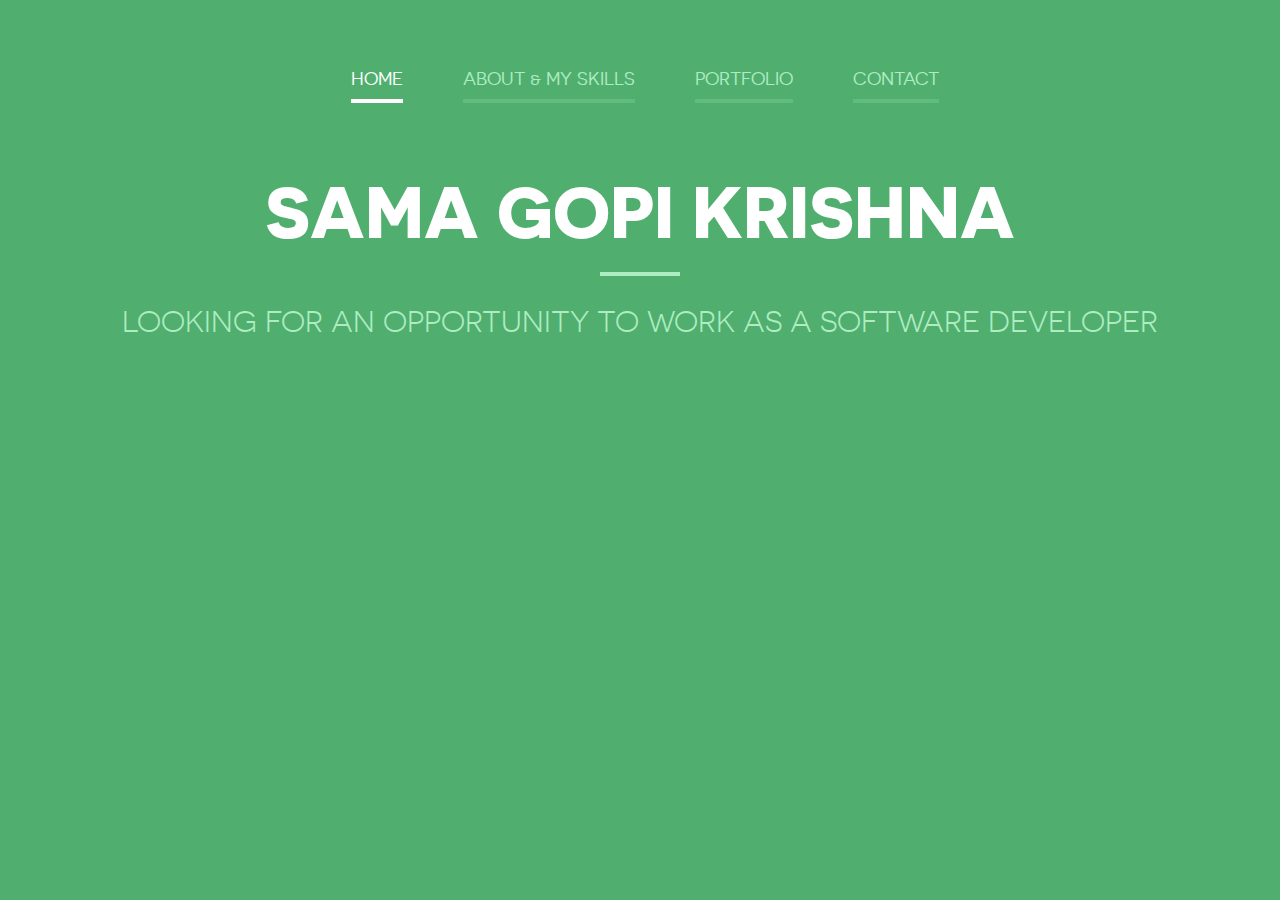
<file: index.html>
<!DOCTYPE html>
<!--[if lte IE 8]> <html class="oldie" lang="en"> <![endif]-->
<!--[if IE 9]> <html class="ie9" lang="en"> <![endif]-->
<!--[if gt IE 9]><!--> <html lang="en"> <!--<![endif]-->
<head>
	<meta charset="utf-8">
	<meta name="viewport" content="width=device-width, initial-scale=1, maximum-scale=1, minimum-scale=1, user-scalable=no">
	<meta http-equiv="X-UA-Compatible" content="IE=edge,chrome=1">
	<meta name="format-detection" content="telephone=no">
	<title>Sama Gopi Krishna</title>
	<link rel="stylesheet" href="js/fancybox/jquery.fancybox.css" type="text/css" media="screen" />
	<link rel="stylesheet" href="css/all.css" />
	<link rel="stylesheet" href="css/screen.css" />
	<!--[if lt IE 9]>
		<script src="http://html5shiv.googlecode.com/svn/trunk/html5.js"></script>
	<![endif]-->
</head>
<body>
	<div id="wrapper">
		<div class="wrapper-holder">
			<header id="header">
				<a class="menu_trigger" href="#">menu</a>
					<nav id="nav">
						<ul>
							<li><a class="active" href="index.html">Home</a></li>
							<li><a href="about&myskills.html">About & My skills</a></li>
							<li><a href="portfolio.html">Portfolio</a></li>
							<li><a href="contact.html">Contact</a></li>
						</ul>
					</nav>
				<h1 class="logo">SAMA GOPI KRISHNA</h1>
				<h2 class="slogan">Looking for an opportunity to work as a software developer</h2>
			</header>
		</div>
		<!-- <h1>About</h1>
		<P>I have graduated from SATHYABAMA INSTITUTE OF SCIENCE AND TECHNOLOGY</P> -->
		<!-- <div class="wrapper-holder grey">
			<section id="main">
				<h2>Here are my biggest achievements</h2>
				<div class="box_timeline_holder">
					<div class="box_timeline">
						<ul>
							<li>
								<div class="date">
									<span>12/09</span>
								</div>
								<h3>tempora incidunt</h3>
								<p>Dolor sit consectetur adipisicing elit, sed do eiusmod tempor</p>
							</li>
							<li>
								<div class="date">
									<span>02/10</span>
								</div>
								<h3>nemo enim ipsam</h3>
								<p>Laudantium totam rem aperiam eaque ipsa quae</p>
							</li>
							<li>
								<div class="date">
									<span>09/11</span>
								</div>
								<h3>unde omnis iste</h3>
								<p>Eaque ipsa quae illo inventore veritatis et quasi architecto </p>
							</li>
							<li>
								<div class="date">
									<span>06/12</span>
								</div>
								<h3>porro quisquam</h3>
								<p>Dolorem ipsum quia consectetur adipisci velit sed quia non</p>
							</li>
							<li>
								<div class="date">
									<span>11/13</span>
								</div>
								<h3>dolorem eum</h3>
								<p>Nodi tempora incidunt ut labore dolore magnam</p>
							</li>
						</ul>
					</div>
				</div>
			</section>
		</div> -->
		<!-- <footer id="footer">
			<div class="footer-content">
				<ul class="social">
					<li class="email"><a href="#">Email</a></li>
					<li class="facebook"><a href="#">Facebook</a></li>
					<li class="google"><a href="#">Google+</a></li>
					<li class="twitter"><a href="#">Twitter</a></li>
					<li class="git"><a href="#">Github</a></li>
					<li class="whatsapp"><a href="#">Instagram</a></li>
					<li class="pinterest"><a href="#">Pinterest</a></li>
				</ul>
				<p class="copy">Copyright 2014 John Markowitz. All rights reserved.</p>
			</div>
		 </footer> -->
	</div>
	<script src="http://code.jquery.com/jquery-1.11.1.min.js"></script>
	<script src="js/isotope.pkgd.min.js"></script>
	<script src="js/cells-by-row.js"></script>
	<script type="text/javascript" src="js/fancybox/jquery.fancybox.pack.js"></script>
	<script type="text/javascript" src="js/main.js"></script>
</body>
</html>
</file>
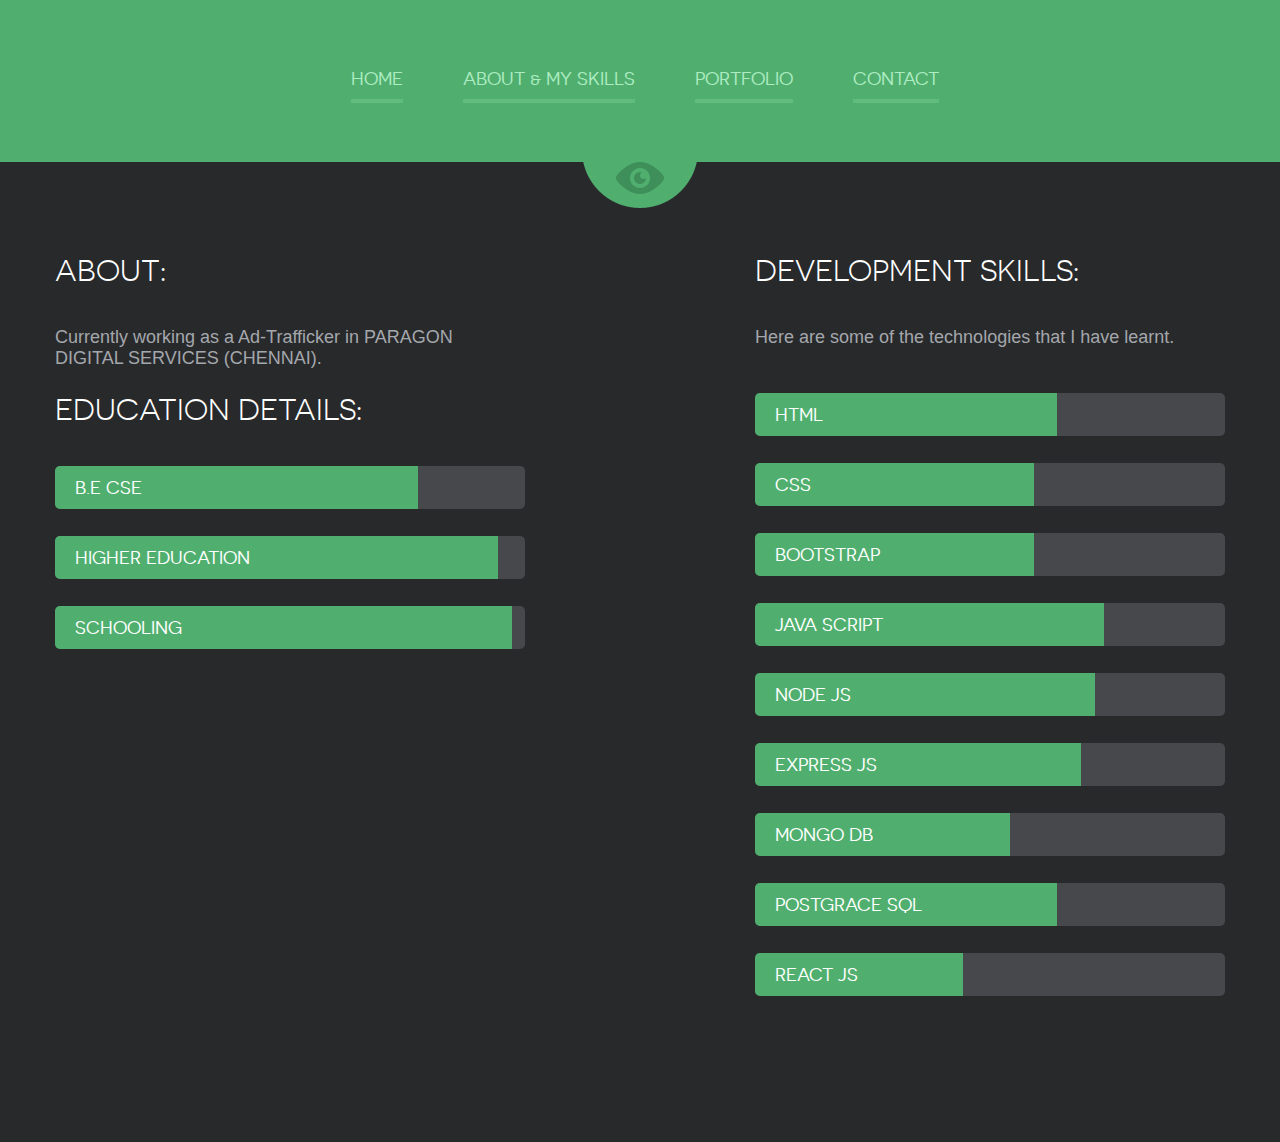
<file: about&myskills.html>
<!DOCTYPE html>
<!--[if lte IE 8]> <html class="oldie" lang="en"> <![endif]-->
<!--[if IE 9]> <html class="ie9" lang="en"> <![endif]-->
<!--[if gt IE 9]><!--> <html lang="en"> <!--<![endif]-->
<head>
	<meta charset="utf-8">
	<meta name="viewport" content="width=device-width, initial-scale=1, maximum-scale=1, minimum-scale=1, user-scalable=no">
	<meta http-equiv="X-UA-Compatible" content="IE=edge,chrome=1">
	<meta name="format-detection" content="telephone=no">
	<title>Sama Gopi Krishna</title>
	<link rel="stylesheet" href="js/fancybox/jquery.fancybox.css" type="text/css" media="screen" />
	<link rel="stylesheet" href="css/all.css" />
	<link rel="stylesheet" href="css/screen.css" />
	<!--[if lt IE 9]>
		<script src="http://html5shiv.googlecode.com/svn/trunk/html5.js"></script>
	<![endif]-->
</head>
<body>
	<div id="wrapper" class="inner">
		<div class="wrapper-holder">
			<header id="header">
				<a class="menu_trigger" href="#">menu</a>
					<nav id="nav">
						<ul>
							<li><a href="index.html">Home</a></li>
							<li><a class="active" href="about&myskills.html">About & My skills</a></li>
							<li><a href="portfolio.html">Portfolio</a></li>
							<li><a href="contact.html">Contact</a></li>
						</ul>
					</nav>
			</header>
		</div>
		<div class="wrapper-holder grey">
			<section id="main">
				<div class="skills_holder">
					<div class="column">
						<h2>ABOUT:</h2>
						<p>Currently working as a Ad-Trafficker in PARAGON DIGITAL SERVICES (CHENNAI).</p>
						<h2>EDUCATION DETAILS:</h2>
						<ul class="progress">
							<li><span class="engineering">B.E CSE</span></li>
							<li><span class="intermediate">Higher Education</span></li>
							<li><span class="school">Schooling</span></li>
						</ul>
					</div>
					<div class="column column-add">
						<h2>Development  skills:</h2>
						<p>Here are some of the technologies that I have learnt.</p>
						<ul class="progress">
							<li><span class="html">HTML</span></li>
							<li><span class="css">CSS</span></li>
							<li><span class="bootstrap">Bootstrap</span></li>
							<li><span class="javascript">Java Script</span></li>
							<li><span class="nodejs">NODE js</span></li>
							<li><span class="expressjs">Express js</span></li>
							<li><span class="mongodb">Mongo DB</span></li>
							<li><span class="postgracesql">Postgrace SQL</span></li>
							<li><span class="reactjs">React js</span></li>
						</ul>
					</div>
				</div>
				<!-- <ul class="plagin_list">
					<li class="li_1"><a href="#">ps</a></li>
					<li class="li_2"><a href="#">ai</a></li>
					<li class="li_3"><a href="#">ld</a></li>
					<li class="li_4"><a href="#">fl</a></li>
					<li class="li_5"><a href="#">html</a></li>
					<li class="li_6"><a href="#">wp</a></li>
					<li class="li_7"><a href="#">jq</a></li>
					<li class="li_8"><a href="#">seo</a></li>
				</ul>
				<ul class="plagin_list none">
					<li class="li_1"><a href="#">ps</a></li>
					<li class="li_2"><a href="#">ai</a></li>
					<li class="li_3"><a href="#">ld</a></li>
					<li class="li_4"><a href="#">fl</a></li>
				</ul>
				<ul class="plagin_list none">
					<li class="li_5"><a href="#">html</a></li>
					<li class="li_6"><a href="#">wp</a></li>
					<li class="li_7"><a href="#">jq</a></li>
					<li class="li_8"><a href="#">seo</a></li>
				</ul> -->
				<!-- <p>At vero eos et accusamus et iusto odio dignissimos ducimus qui blanditiis praesentium voluptatum deleniti atque corrupti quos dolores et quas molestias excepturi sint occaecati cupiditate non provident, similique sunt in culpa.</p>
				<p>Qui officia deserunt mollitia animi, id est laborum et dolorum fuga. <span>Et harum quidem rerum facilis est et expedita distinctio</span> . Nam libero tempore, cum soluta nobis est eligendi optio cumque nihil impedit quo minus id quod maxime placeat facere possimus, omnis voluptas assumenda est, omnis dolor repellendus.</p> -->
			</section>
		</div>
		<!-- <footer id="footer">
			<div class="footer-content">
				<ul class="social">
				 <li class="email"><a href="#">Email</a></li> -->
					<!-- <li class="facebook"><a href="#">Facebook</a></li> -->
					<!-- <li class="google"><a href="#">Google+</a></li> -->
					<!-- <li class="twitter"><a href="#">Twitter</a></li> -->
					<!-- <li class="pinterest"><a href="#">Pinterest</a></li> -->
				<!-- </ul> -->
				<!-- <p class="copy">Copyright 2014 John Markowitz. All rights reserved.</p> -->
			<!-- </div> -->
		<!-- </footer>	 --> 
	</div>
	<script src="http://code.jquery.com/jquery-1.11.1.min.js"></script>
	<script src="js/isotope.pkgd.min.js"></script>
	<script src="js/cells-by-row.js"></script>
	<script type="text/javascript" src="js/fancybox/jquery.fancybox.pack.js"></script>
	<script type="text/javascript" src="js/main.js"></script>
</body>
</html>
</file>
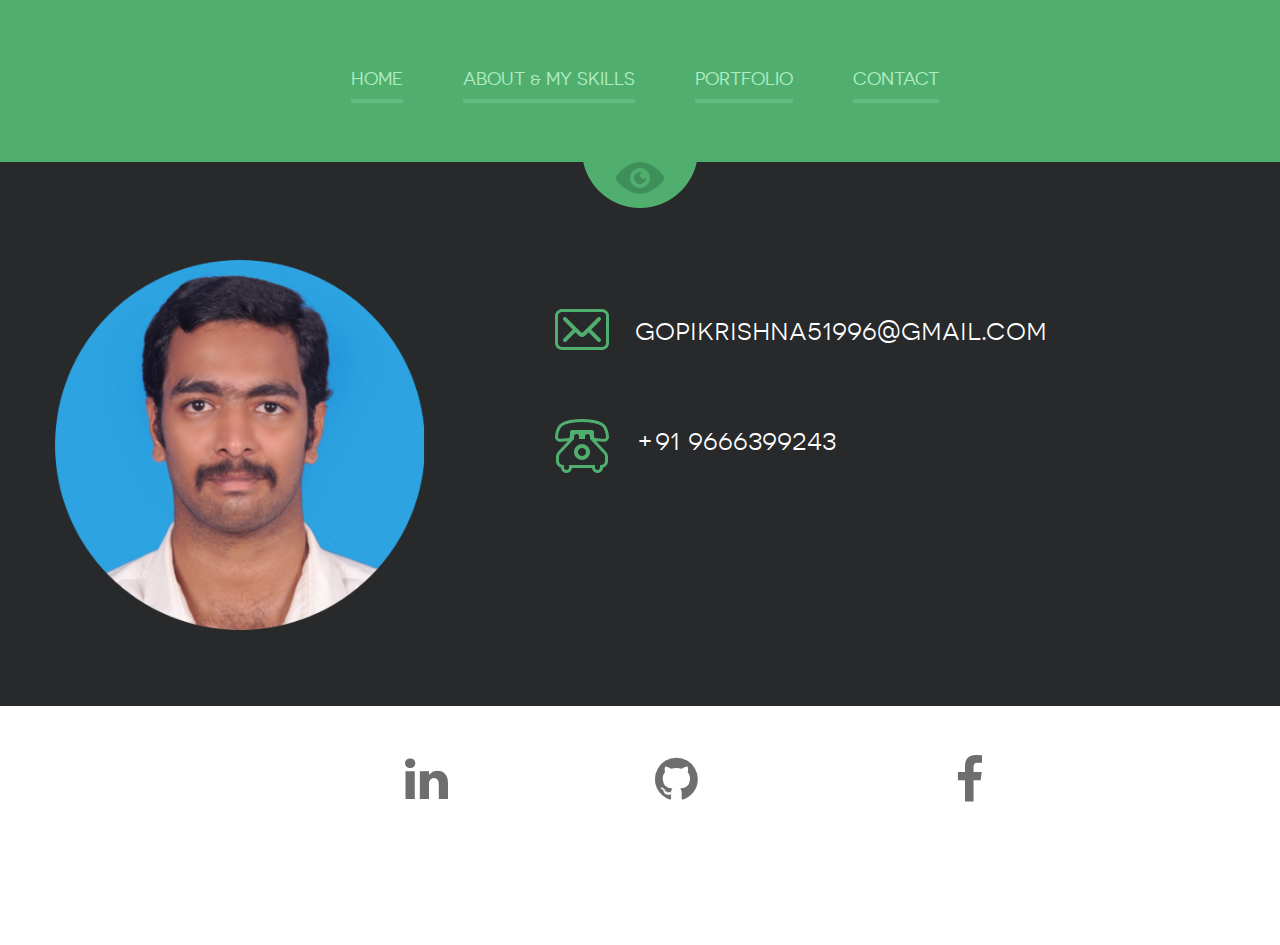
<file: contact.html>
<!DOCTYPE html>
<!--[if lte IE 8]> <html class="oldie" lang="en"> <![endif]-->
<!--[if IE 9]> <html class="ie9" lang="en"> <![endif]-->
<!--[if gt IE 9]><!--> <html lang="en"> <!--<![endif]-->
<!-- <link rel="stylesheet" href="https://maxcdn.bootstrapcdn.com/bootstrap/3.3.7/css/bootstrap.min.css" integrity="sha384-BVYiiSIFeK1dGmJRAkycuHAHRg32OmUcww7on3RYdg4Va+PmSTsz/K68vbdEjh4u" crossorigin="anonymous">

<script src="https://maxcdn.bootstrapcdn.com/bootstrap/3.3.7/js/bootstrap.min.js" integrity="sha384-Tc5IQib027qvyjSMfHjOMaLkfuWVxZxUPnCJA7l2mCWNIpG9mGCD8wGNIcPD7Txa" crossorigin="anonymous"></script> -->

<!-- <link rel="stylesheet" href="https://maxcdn.bootstrapcdn.com/bootstrap/3.4.1/css/bootstrap.min.css"> -->

<!-- jQuery library -->
<!-- <script src="https://ajax.googleapis.com/ajax/libs/jquery/3.5.1/jquery.min.js"></script> -->

<!-- Latest compiled JavaScript -->
<!-- <script src="https://maxcdn.bootstrapcdn.com/bootstrap/3.4.1/js/bootstrap.min.js"></script> -->

<!-- <script src="https://maxcdn.bootstrapcdn.com/bootstrap/3.3.7/js/bootstrap.min.js" integrity="sha384-Tc5IQib027qvyjSMfHjOMaLkfuWVxZxUPnCJA7l2mCWNIpG9mGCD8wGNIcPD7Txa" crossorigin="anonymous"></script> -->

<head>
	<meta charset="utf-8">
	<meta name="viewport" content="width=device-width, initial-scale=1, maximum-scale=1, minimum-scale=1, user-scalable=no">
	<meta http-equiv="X-UA-Compatible" content="IE=edge,chrome=1">
	<meta name="format-detection" content="telephone=no">
	<title>Sama Gopi Krishna</title>

	<link rel="stylesheet" href="https://stackpath.bootstrapcdn.com/font-awesome/4.7.0/css/font-awesome.min.css" integrity="sha384-wvfXpqpZZVQGK6TAh5PVlGOfQNHSoD2xbE+QkPxCAFlNEevoEH3Sl0sibVcOQVnN" crossorigin="anonymous">
  
	<link rel="stylesheet" href="js/fancybox/jquery.fancybox.css" type="text/css" media="screen" />
	<link rel="stylesheet" href="css/all.css" />
	<link rel="stylesheet" href="css/screen.css" />
	<!--[if lt IE 9]>
		<script src="http://html5shiv.googlecode.com/svn/trunk/html5.js"></script>
	<![endif]-->
</head>
<body>

  <script src="https://code.jquery.com/jquery-3.5.1.slim.min.js" integrity="sha384-DfXdz2htPH0lsSSs5nCTpuj/zy4C+OGpamoFVy38MVBnE+IbbVYUew+OrCXaRkfj" crossorigin="anonymous"></script>
    <script src="https://cdn.jsdelivr.net/npm/bootstrap@4.5.3/dist/js/bootstrap.bundle.min.js" integrity="sha384-ho+j7jyWK8fNQe+A12Hb8AhRq26LrZ/JpcUGGOn+Y7RsweNrtN/tE3MoK7ZeZDyx" crossorigin="anonymous"></script>
	<div id="wrapper" class="portfolio">
		<div class="wrapper-holder">
			<header id="header">
				<a class="menu_trigger" href="#">menu</a>
					<nav id="nav">
						<ul>
							<li><a href="index.html">Home</a></li>
							<li><a href="about&myskills.html">About & My skills</a></li>
							<li><a href="portfolio.html">Portfolio</a></li>
							<li><a class="active" href="contact.html">Contact</a></li>
						</ul>
					</nav>
			</header>
		</div>
		<div class="wrapper-holder grey">
			<section id="main">
				<div class="images_holder"><img src="images/pic_08.png" alt=""></div>
				<div class="box_contact">
					<span style="text-transform: lowercase;" class="email">gopikrishna51996@gmail.com</span>
					<span class="phone">+91 9666399243</span>
					<!-- <span class="skype">J_mwitz</span> -->
				</div>
				<div class="clear"></div>
			</section>
		</div>
		<footer id="footer">
			 <div class="footer-content">
				<div style="font-size: 50px;">
				<ul>
					<span style="position: relative;left:350px;"><li><a href="https://www.linkedin.com/in/gopi-krishna-sama-b84974145/"><i class="fa fa-linkedin"></i></a></li></span>
					<span style="position: relative;top:-58px;left:600px;"><li><a href="https://github.com/samagopikrishna?tab=repositories/"><i class="fa fa-github"></i></a></li></span>
					<span style="position: relative;top:-115px;left:900px;"><li><a href="https://www.facebook.com/profile.php?id=100004646319297/"><i class="fa fa-facebook"></i></a></li></span>
				</ul>
			   </div>
				<!-- <ul class="social"> -->
					 <!-- <li class="email"><a href="#">Email</a></li>
					<li class="facebook"><a href="https://www.facebook.com/profile.php?id=100004646319297">Facebook</a></li>
					<li class="google"><a href="#">Google+</a></li>
					<li class="twitter"><a href="#">Twitter</a></li>
					<li class="pinterest"><a href="#">Pinterest</a></li> --> 
				
				<!-- <p class="copy">Copyright 2014 John Markowitz. All rights reserved.</p> -->
			
				<!-- </ul> -->

			 </div> 
			
		</footer>	
		
	</div>
	<script src="http://code.jquery.com/jquery-1.11.1.min.js"></script>
	<script src="js/isotope.pkgd.min.js"></script>
	<script src="js/cells-by-row.js"></script>
	<script type="text/javascript" src="js/fancybox/jquery.fancybox.pack.js"></script>
	<script type="text/javascript" src="js/main.js"></script>
</body>
</html>
</file>
<file: css/all.css>
@font-face {
    font-family: 'novecentosanswide';
    src: url('../fonts/novecentosanswide-normal-webfont.eot');
    src: url('../fonts/novecentosanswide-normal-webfont.eot?#iefix') format('embedded-opentype'),
         url('../fonts/novecentosanswide-normal-webfont.woff') format('woff'),
         url('../fonts/novecentosanswide-normal-webfont.ttf') format('truetype'),
         url('../fonts/novecentosanswide-normal-webfont.svg#novecento_sans_widenormal') format('svg');
    font-weight: normal;
    font-style: normal;
}
@font-face {
    font-family: 'novecentosanswide';
    src: url('../fonts/novecentosanswide-bold-webfont.eot');
    src: url('../fonts/novecentosanswide-bold-webfont.eot?#iefix') format('embedded-opentype'),
         url('../fonts/novecentosanswide-bold-webfont.woff') format('woff'),
         url('../fonts/novecentosanswide-bold-webfont.ttf') format('truetype'),
         url('../fonts/novecentosanswide-bold-webfont.svg#novecentosanswidebold') format('svg');
    font-weight: bold;
    font-style: normal;
}
@font-face {
    font-family: 'novecento_sans_widebook';
    src: url('../fonts/novecentosanswide-book-webfont.eot');
    src: url('../fonts/novecentosanswide-book-webfont.eot?#iefix') format('embedded-opentype'),
         url('../fonts/novecentosanswide-book-webfont.woff') format('woff'),
         url('../fonts/novecentosanswide-book-webfont.ttf') format('truetype'),
         url('../fonts/novecentosanswide-book-webfont.svg#novecento_sans_widebook') format('svg');
    font-weight: normal;
    font-style: normal;
}
@font-face {
    font-family: 'novecento_sans_widemedium';
    src: url('../fonts/novecentosanswide-medium-webfont.eot');
    src: url('../fonts/novecentosanswide-medium-webfont.eot?#iefix') format('embedded-opentype'),
         url('../fonts/novecentosanswide-medium-webfont.woff') format('woff'),
         url('../fonts/novecentosanswide-medium-webfont.ttf') format('truetype'),
         url('../fonts/novecentosanswide-medium-webfont.svg#novecento_sans_widemedium') format('svg');
    font-weight: normal;
    font-style: normal;
}
html, body, div, span, applet, object, iframe,
h1, h2, h3, h4, h5, h6, p, blockquote, pre,
a, abbr, acronym, address, big, cite, code,
del, dfn, em, img, ins, kbd, q, s, samp,
small, strike, sub, sup, tt, var,
b, u, i, center,
dl, dt, dd, ol, ul, li,
fieldset, form, label, legend,
table, caption, tbody, tfoot, thead, tr, th, td,
article, aside, canvas, details, figcaption, figure, 
footer, header, hgroup, menu, nav, section, summary,
time, mark, audio, video {
	margin: 0;
	padding: 0;
	border: 0;
	font-size: 100%;
	font: inherit;
	vertical-align: baseline;
}

article, aside, details, figcaption, figure, 
footer, header, hgroup, menu, nav, section {
	display: block;
}

img {
	vertical-align: middle;
}

ol, ul {
	list-style: none;
}

blockquote, q {
	quotes: none;
}

blockquote:before, blockquote:after,
q:before, q:after {
	content: '';
	content: none;
}

table {
	border-collapse: collapse;
	border-spacing: 0;
}

a[href], label[for], select, 
input[type=checkbox], input[type=radio] {
	cursor: pointer;
}

button, input[type=button], input[type=image], 
input[type=reset], input[type=submit] {
	padding: 0;
	overflow: visible;
	cursor: pointer;
}
input[type=text], input[type=email], input[type=reset], input[type=button], input[type=submit], button{
	-webkit-appearance: none;
	-webkit-border-radius: 0;
}
input[type=url], input[type=password], input[type=text], input[type=email], input[type=reset], input[type=button], input[type=submit], button, textarea{
     -webkit-appearance: none;
     -webkit-border-radius: 0;
     box-sizing: border-box;-webkit-box-sizing: border-box; -moz-box-sizing: border-box;
}

button::-moz-focus-inner, 
input[type=button]::-moz-focus-inner, 
input[type=image]::-moz-focus-inner, 
input[type=reset]::-moz-focus-inner, 
input[type=submit]::-moz-focus-inner {
	border: 0;
}


body,
html {height: 100%;}
body{
	margin:0;
	color:#a4a7ac;
	font:18px Arial, Helvetica, sans-serif;
	-webkit-text-size-adjust: none; 
}
img{border-style:none; vertical-align: top;}
a{text-decoration:none; color:#6e6e6e;}
a:hover{text-decoration:underline;}
#wrapper{
	width:100%;
	height: 100%;
	display:table;
}
.wrapper-holder {
	width:100%;
    display:table-row;
    background: #50af6f;
}
.wrapper-holder.grey{background: #28292b;}
#header {
	max-width: 1170px;
	margin: 0 auto;
	padding: 69px 0 50px;
	position:relative;
}
.menu_trigger{
	width: 31px;
	height: 31px;
	right:0;
	background: url(../images/btn_mobile_menu.png) no-repeat;
	text-indent: -9999em;
	display: none;
	top: 5px;
	position: absolute;
}
.logo {
	text-align:center;
	font-family: 'novecentosanswide';
	font-weight:bold;
	color: #fff;
	font-size: 72px;
	line-height: 74px;
	display: block;
	text-transform: uppercase;
	margin: 85px 0 23px;
}
#nav {
	position: relative;
	display: table;
	margin: 0 auto 22px;
	padding: 0 0 0 10px;
}
#nav ul {
	text-align: center;
}
#nav ul li {
	float: left;
	padding: 0 0 0 60px;
}
#nav ul li:first-child{padding: 0;}
#nav ul a {
	color: #aeecc2;
	font-size: 18px;
	line-height: 20px;
	text-transform: uppercase;
	padding: 0 0 10px;
	border-bottom: 4px solid #62bb7f;
	font-family: 'novecentosanswide';
	font-weight: normal;
}
#nav ul a:hover,#nav ul a.active{
	color: #fff;
	border-bottom: 4px solid #fff;
	text-decoration: none;
	-webkit-transition: all 0.5s ease-in-out;
-moz-transition: all 0.5s ease-in-out;
-o-transition: all 0.5s ease-in-out;
transition: all 0.5s ease-in-out;
}
h2.slogan{
	display: block;
	text-align: center;
	text-transform: uppercase;
	font-family: 'novecento_sans_widebook';
	font-size: 30px;
	line-height: 32px;
	color: #aeecc2;
	padding: 34px 0 50px 0;
	background: url(../images/slogan_bg.gif) no-repeat 50% 0;
}
/*main
 */
#main{
	max-width: 1170px;
	margin: 0 auto;
	padding: 93px 0 76px;
	position:relative;
	background: url(../images/icon_header.png) no-repeat 50% 0;
}
#main h2{
	display: block;
	text-align: center;
	text-transform: uppercase;
	font-family: 'novecento_sans_widebook';
	font-size: 30px;
	line-height: 32px;
	color: #fff;
	margin: 0 0 81px;
}
.box_timeline_holder{
	background: url(../images/bg_timeline_l.png) no-repeat 0 70px;
	position: relative;
	padding: 0 0 0 100px;
	overflow: hidden;
}
.box_timeline{
	background: url(../images/bg_timeline_r.png) no-repeat 100% 70px;
	position: relative;
	padding: 0 100px 0 0;
	overflow: hidden;
}
.box_timeline ul{
	position: relative;
	background: url(../images/bg_ul.gif) repeat-x 0 76px;
	overflow: hidden;
}
.box_timeline ul li{
	float:left;
	width: 170px;
	margin: 0 0 0 30px;
	background: url(../images/bg_ul.gif) repeat-x 0 76px;
}
.box_timeline ul li:first-child{margin: 0;}
.box_timeline ul li .date{
	background: url(../images/bg_timeline_c.png) no-repeat 50% 0;
	height: 86px;
	width: 170px;
	margin: 0 auto 12px;
	overflow: hidden;
}
.box_timeline ul li .date span{
	font-family: 'novecentosanswide';
	font-weight:bold;
	color: #fff;
	font-size: 14px;
	line-height: 16px;
	display: block;
	text-align: center;
	padding: 15px 0 0 0;
}
.box_timeline h3{
	font-family: 'novecento_sans_widemedium';
	color: #50af6f;
	font-size: 14px;
	line-height: 16px;
	display: block;
	text-align: center;
	margin: 0 0 10px;
}
.box_timeline p{
	font-family: Arial, Helvetica, sans-serif;
	color: #a4a7ac;
	font-size: 16px;
	line-height: 18px;
	display: block;
	text-align: center;
	margin: 0 0 10px;
}
/*skills*/
#main .skills_holder h2{text-align: left;margin: 0 0 40px;}
.skills_holder{
	width: 100%;
	overflow: hidden;
	margin: 0 0 40px;
}
.skills_holder .column {
	width: 470px;
	float: left;
	margin: 0 10px 0 0;
}
.skills_holder .column.column-add {
	float: right;
	margin: 0;
}
.progress{
	overflow: hidden;
	width: 100%;
	margin: 20px 0 3px 0;
}
.progress li{
	overflow: hidden;
	height: 43px;
	line-height: 43px;
	background: #46484c;
	border-radius: 5px;
	behavior: url(css/PIE.htc);
	margin: 0 0 27px;
}
.progress li span{
	background: #50af6f;
	color: #fff;
	text-transform:uppercase;
	display: block;
	font-family: 'novecentosanswide';
	font-weight: normal;
	font-size: 18px;
	padding: 0 0 0 20px;
}
/* .progress li span.engineering{value : "73";} */
.progress li span.engineering{width: 73%;}
.progress li span.intermediate{width: 90%;}
.progress li span.school{width: 93%;}
.progress li span.html{width: 60%;}
.progress li span.css{width: 55%;}
.progress li span.bootstrap{width: 55%;}
.progress li span.javascript{width: 70%;}
.progress li span.nodejs{width: 68%;}
.progress li span.expressjs{width: 65%;}
.progress li span.mongodb{width: 50%;}
.progress li span.postgracesql{width: 60%;}
.progress li span.reactjs{width: 40%;}
.plagin_list{
	width: 100%;
	overflow: hidden;
	margin: 0 0 65px;
}
.plagin_list li{
	float:left;
	margin: 0 0 0 25px;
	border-radius: 50%;
	behavior: url(css/PIE.htc);
	text-indent: -9999px;
	background: #28292b;
	width: 121px;
	height: 121px;
	position:relative;
	display: inline-block;
	border: 1px solid #46484c;
}
.plagin_list li:first-child{margin: 0;}
.plagin_list li a{
	display: block;
	vertical-align: middle;
	height: 100%;
	position: relative;
}
.plagin_list li.li_1 a{background: url(../images/icon_ps.png) no-repeat 50% 50% ;}
.plagin_list li.li_2 a{background: url(../images/icon_ai.png) no-repeat 50% 50% ;}
.plagin_list li.li_3 a{background: url(../images/icon_ld.png) no-repeat 50% 50% ;}
.plagin_list li.li_4 a{background: url(../images/icon_fl.png) no-repeat 50% 50% ;}
.plagin_list li.li_5 a{background: url(../images/icon_html.png) no-repeat 50% 50% ;}
.plagin_list li.li_6 a{background: url(../images/icon_wp.png) no-repeat 50% 50% ;}
.plagin_list li.li_7 a{background: url(../images/icon_jq.png) no-repeat 50% 50% ;}
.plagin_list li.li_8 a{background: url(../images/icon_seo.png) no-repeat 50% 50% ;}
.wrapper-holder.grey p{padding: 0 0 25px;}
.plagin_list.none{display: none;}

/*portfolio*/
.sub_nav {
	position: relative;
	display: table;
	margin: 0 auto 79px;
	padding: 0 0 0 10px;
	text-align: center;
}
.sub_nav li {
	padding: 0 0 0 45px;
	display: inline-block;
}
/* .sub_nav li:first-child{padding: 0;} */
.sub_nav a {
	color: #a4a7ac;
	font-size: 14px;
	line-height: 16px;
	text-transform: uppercase;
	padding: 0 0 10px;
	border-bottom: 4px solid #3b3c3e;
	font-family: 'novecentosanswide';
	font-weight: normal;
}
.sub_nav a:hover,.sub_nav a.active{
	color: #50af6f;
	border-bottom: 4px solid #50af6f;
	text-decoration: none;
	-webkit-transition: all 0.5s ease-in-out;
-moz-transition: all 0.5s ease-in-out;
-o-transition: all 0.5s ease-in-out;
transition: all 0.5s ease-in-out;
}
/* begin add */
.sub_nav li {
	color: #a4a7ac;
	font-size: 14px;
	line-height: 16px;
	text-transform: uppercase;
	margin: 0 22px;
	padding: 0 0 10px;
	border-bottom: 4px solid #3b3c3e;
	font-family: 'novecentosanswide';
	font-weight: normal;
}
.sub_nav li:hover,.sub_nav .active {
	color: #50af6f;
	border-bottom: 4px solid #50af6f;
	text-decoration: none;
	cursor: pointer;
	-webkit-transition: all 0.5s ease-in-out;
	-moz-transition: all 0.5s ease-in-out;
	-o-transition: all 0.5s ease-in-out;
	transition: all 0.5s ease-in-out;
}
/* end add */
.item-list {
	overflow: hidden;
	text-align:center;
	margin: 0 0 0 -24px;
}
.item-list li {
	display:inline-block;
	margin: 0 0 25px 24px;
	vertical-align: top;
	font-size: 0;
}
.item {
	text-align: center;
	width: 270px;
	margin: 0 auto;
}
.item .image {
	position: relative;
}
.item .image img {
	max-width: 100%;
	height:auto;
	border-radius: 50%;
}
.item .hover {
	display: none;
	height: 100%;
    left: 0;
    position: absolute;
    top: 0;
    width: 100%;
    background: #6abb84;
	opacity: 0.9;
	border-radius: 50%;
	behavior: url(css/PIE.htc);
}
.item .hover.active{display: block;}
.item .item-content {
	position: relative;
	display: table-cell;
	vertical-align: middle;
	height: 270px;
	z-index: 400;
	padding: 0 30px;
}
.item a{
	text-decoration: none;
}
.item .item-content h4{
	display: block;
	background: url(../images/bg_white_border.gif) no-repeat 50% 100%;
	color: #fff;
	text-transform: uppercase;
	font-family: 'novecentosanswide';
	font-weight:bold;
	font-size: 14px;
	line-height: 16px;
	padding: 0 0 20px;
	text-align: center;
	margin: 0 0 15px;
}
.item .item-content p{
	color: #fff;
	text-align: center;
	display: block;
	font-size: 15px;
	line-height: 17px;
}
/*contact*/
.clear{clear: both;}
.images_holder{
	float: left;
	margin:5px 130px 0 0;
	width: 370px;
}
.images_holder img{
	width: 100%;
	height: auto;
	display: inline;
}
.box_contact{
	overflow:hidden;
	margin: 54px 0 0 0;
}
.box_contact span{
	color: #fff;
	font-family: 'novecento_sans_widebook';
	font-size: 30px;
	line-height: 32px;
	text-transform: uppercase;
	display: block;
	margin: 0 0 55px;
	padding: 5px 0 18px 80px;
}
.box_contact span.email{background: url(../images/icon_email2.png) no-repeat;}
.box_contact span.phone{background: url(../images/icon_phone.png) no-repeat;}
.box_contact span.skype{background: url(../images/icon_skype.png) no-repeat;}
/*footer
 */
#footer {
    width:100%;
    overflow:hidden;
    display:table-footer-group;
    background:#fff;
}
.footer-content {
	max-width: 1170px;
	margin: 0 auto;
	padding: 45px 0 20px;
	color: #a5a5a5;
}
.footer-content .social{
	overflow:hidden;
	margin: 0 auto 45px;
	width: 670px;
}
.footer-content .social li{
	float:left;
	margin: 0 0 0 10px;
	border-radius: 50%;
	behavior: url(css/PIE.htc);
	text-indent: -9999px;
	background: #c6cfc9;
	width: 123px;
	height: 123px;
	position:relative;
	display: table;
}
.footer-content .social li:first-child{margin: 0;}
.footer-content .social li:hover{
	background: #50af6f;
	-webkit-transition: all 0.5s ease-in-out;
-moz-transition: all 0.5s ease-in-out;
-o-transition: all 0.5s ease-in-out;
transition: all 0.5s ease-in-out;
}
.footer-content .social li a{
	display: table-cell;	
	position: relative;
}
.footer-content .social li.email a{background: url(../images/git2.jpg) no-repeat 50% 50% ;}
.footer-content .social li.facebook a{background: url(../images/icon_fb.png) no-repeat 50% 50%;}
.footer-content .social li.google a{background: url(../images/icon_gl.png) no-repeat 50% 50% ;}
.footer-content .social li.twitter a{background: url(../images/icon_tw.png) no-repeat 50% 50% ;}
.footer-content .social li.pinterest a{background: url(../images/icon_pn.png) no-repeat 50% 50%;}
.footer-content p{
	font:18px/20px Arial, Helvetica, sans-serif;
	display: block;
	text-align: center;
	color: #929c95;
}
/* begin add	 */
.popup_portfolio{
	max-width: 1132px;
}
.popup_portfolio h3{
	padding-top:26px;
	font-family: 'novecentosanswide';
	font-weight:bold;
	color: #63666a;
	font-size: 18px;
	line-height: 18px;
	text-transform: uppercase;
}
.popup_portfolio time{
	font-family: 'novecentosanswide';
	color: #abacaf;
	font-size: 12px;
	line-height: 12px;
	text-transform: uppercase;
}
.popup_portfolio p{
	padding: 17px 0 8px;
	color: #808286;
	font-size: 16px;
	line-height: 30px;
}
.popup_portfolio img {
	width: 100%;
	height: auto;
	border-radius: 8px;
}
.fancybox-close {
	width: 46px;
	height: 46px;
	top: -23px;
	right: -20px;
	background-image: url(../images/ico_btn-close.png);
}
.fancybox-opened .fancybox-skin{
	padding: 20px !important;
	border-radius: 10px;
}
.fancybox-nav {
	display: none;
}
/* end add	 */

@media (-webkit-min-device-pixel-ratio:2) ,(min--moz-device-pixel-ratio:2),(-o-min-device-pixel-ratio:2/1),(min-device-pixel-ratio:2),(min-resolution:192dpi),(min-resolution:2dppx){
	#main {
		background-image: url(../images/icon_header@x2.png);
		background-size:114px 46px;
	}
	.menu_trigger{
		background-image: url(../images/btn_mobile_menu@x2.png);
		background-size:31px 30px;
	}
	.slogan{
		background-image: url(../images/slogan_bg@x2.gif);
		background-size:80px 4px;
	}
	.box_timeline_holder{
		background-image: url(../images/bg_timeline_l@x2.png);
		background-size:100px 16px;
	}
	.box_timeline{
		background-image: url(../images/bg_timeline_r@x2.png);
		background-size:100px 16px;
	}
	.box_timeline ul li .date{
		background-image: url(../images/bg_timeline_c@x2.png);
		background-size:50px 86px;
	}
	.footer-content .social li.email a{
		background-image: url(../images/icon_email@x2.png);
		background-size:51px 38px;
	}
	.footer-content .social li.facebook a{
		background-image: url(../images/icon_fb@x2.png);
		background-size:20px 38px;
	}
	.footer-content .social li.google a{
		background-image: url(../images/icon_gl@x2.png);
		background-size:42px 38px;
	}
	.footer-content .social li.twitter a{
		background-image: url(../images/icon_tw@x2.png);
		background-size:44px 34px;
	}
	.footer-content .social li.pinterest a{
		background-image: url(../images/icon_pn@x2.png);
		background-size:38px 38px;
	}
	.plagin_list li.li_1 a{
		background-image: url(../images/icon_ps@x2.png);
		background-size:49px 42px;
	}
	.plagin_list li.li_2 a{
		background-image: url(../images/icon_ai@x2.png);
		background-size:45px 42px;
	}
	.plagin_list li.li_3 a{
		background-image: url(../images/icon_ld@x2.png);
		background-size:40px 43px;
	}
	.plagin_list li.li_4 a{
		background-image: url(../images/icon_fl@x2.png);
		background-size:34px 42px;
	}
	.plagin_list li.li_5 a{
		background-image: url(../images/icon_html@x2.png);
		background-size:39px 55px;
	}
	.plagin_list li.li_6 a{
		background-image: url(../images/icon_wp@x2.png);
		background-size:55px 55px;
	}
	.plagin_list li.li_7 a{
		background-image: url(../images/icon_jq@x2.png);
		background-size:87px 20px;
	}
	.plagin_list li.li_8 a{
		background-image: url(../images/icon_seo@x2.png);
		background-size:60px 24px;
	}
	.box_contact span.email{
		background-image: url(../images/icon_email2@x2.png);
		background-size:54px 41px;
	}
	.box_contact span.phone{
		background-image: url(../images/icon_phone@x2.png);
		background-size:54px 54px;
	}
	.box_contact span.skype{
		background-image: url(../images/icon_skype@x2.png);
		background-size:54px 51px;
	}
/* begin add	 */
	.fancybox-close {
		background-image: url(../images/ico_btn-close@x2.png);
		background-size:46px 46px;
	}
/* end add	 */
}
</file>
<file: css/screen.css>
@media only screen and (max-width : 1210px) {
}
@media only screen and (max-width : 1190px) {
	#main {margin:0 20px;}
	.box_timeline_holder{padding: 0 0 0 60px;}
	.box_timeline{padding: 0 60px 0 0;}
	.box_timeline ul li{margin: 0 0 0 25px;}
	.skills_holder .column{width: 450px;}
	.plagin_list li{margin: 0 0 0 2%;display: inline-block;float: none;width: 10%;height: 110px;}
	.item-list{margin: 0;}
/* 	.item-list li{ width: 30%; margin-left: 0;text-align: center;} */

	#container.item-list{width: 900px; margin: 0 auto;}
}
@media only screen and (max-width : 1130px) {
	.box_timeline_holder{padding: 0 0 0 40px;}
	.box_timeline{padding: 0 40px 0 0;}
	.box_timeline ul li{margin: 0 0 0 15px;}
	.images_holder{margin: 5px 80px 0 0;}
	.box_contact span{font-size: 25px;}
}
@media only screen and (max-width : 1100px) {
	.plagin_list li{ }
}
@media only screen and (max-width : 1050px) {
	.box_timeline_holder{padding: 0 0 0 20px;}
	.box_timeline{padding: 0 20px 0 0;}
	.box_timeline ul li{margin: 0 0 0 5px;}
	.plagin_list li{ height: 90px;}
/* 	.item-list li{ width: 49%;} */
}
@media only screen and (max-width : 980px) {

	#nav {float:none; width: 100%;}
	#nav ul {
		text-align:center;
		margin:0;
	}
	#nav ul li {
		display:inline-block;
		padding: 0 15px;
		float:none;
	}
	.logo {
		margin: 0 auto 20px;
		font-size: 62px;
		line-height: 70px;
	}
	#header {
		padding: 20px 10px;
	}
	.box_timeline_holder{padding: 0 0 0 10px;}
	.box_timeline{padding: 0 10px 0 0;}
	.box_timeline ul li{margin: 0;width: 20%;}
	.skills_holder .column{
		width: 100%;
		float: none;
		display: block;
	}
	.skills_holder .column.column-add {padding: 0 !important;}
	.plagin_list.none{display: block;width: 540px;margin: 0 auto 30px;}
	.plagin_list{display: none;}
	.plagin_list.none li{height: 121px;width: 121px;}
	.box_contact span{font-size: 23px;margin: 0 0 40px;}
	.images_holder{margin: 5px 30px 0 0;width: 300px;}
	.box_contact{margin: 40px 0 0 0;}
	#main .skills_holder h2{margin: 0 0 25px;}
	h2.slogan{
		padding-bottom: 14px;
	}
	#container.item-list{width: 600px;}
	.sub_nav li{padding:10px 0;}
}
@media only screen and (max-width : 840px) {
	.box_timeline ul li{margin: 0;width: 100%;float: none;}
	#main h2{margin: 0 0 30px;}
	.images_holder {
		margin: 5px auto 20px;
		width: 300px;
		float: none;
	}
	.box_contact {
		margin: 40px auto 0;
		width: 460px;
	}
	.box_timeline_holder,.box_timeline{background: none;}
}
@media only screen and (max-width : 768px) {
	.footer-content {padding: 45px 10px 20px;}
	.menu_trigger {
		display: block;
		top: 28px;
	}
	#nav {display: none;padding: 0;margin: 0 0 25px;top: 20px;}
	#nav ul li {
		display:block;
		padding: 0;	
	}
	#nav ul a {
		display:block;
		padding: 8px;
	}
	#nav ul a:hover {
		color: #fff;
		text-decoration:none;
	}
	.footer-content .social{margin: 0 auto 30px;}
	.footer-content .social li{margin: 0 0 0 4px; width: 50px; height: 50px;}
	.footer-content .social li.email a{	background-size: 20px auto;	}
	.footer-content .social li.facebook a{	background-size: 15px auto;	}
	.footer-content .social li.google a{	background-size: 20px auto;	}
	.footer-content .social li.twitter a{	background-size: 20px auto;	}
	.footer-content .social li.pinterest a{	background-size: 20px auto;	}
	.footer-content .social{width: 269px;}
	.logo {font-size: 56px;line-height: 68px;}
	#wrapper.inner .menu_trigger,#wrapper.portfolio .menu_trigger{top: 6px;}
}
@media only screen and (max-width : 680px) {
	#container.item-list{width: 300px;}
	.item-list li{margin-left:0;}
}
@media only screen and (max-width : 640px) {
	.menu_trigger {
		top: 25px;
	}
	.plagin_list.none{width: 480px;}
	.plagin_list.none li{width: 20%;margin: 0 0 0 2%;height: 95px;}
	.skills_holder{margin: 0 0 10px;}
	.logo{
		font-size: 54px;
		line-height: 60px;
	}
}
@media only screen and (max-width : 600px) {
/* 	.sub_nav li{padding: 0 0 0 30px;} */
	.logo{
		font-size: 46px;
		line-height: 56px;
	}
/* 	.item{
		width: 180px;
	}
	.item .item-content{
		height: 180px;
	}
	.item .item-content p{
		display: none
	} */
}
@media only screen and (max-width : 550px) {
	.plagin_list.none{width: 420px;}
	.plagin_list.none li{width: 20%;margin: 0 0 0 2%;height: 84px;}
	.sub_nav li{padding: 0;text-align: center;margin: 0 0 15px; display: block;}
	.sub_nav{margin: 0 auto 40px;}
	.box_contact {
		margin: 40px auto 0;
		width: 300px;
	}
	.box_contact span.email{font-size: 14px;}
	#nav ul a:hover, #nav ul a.active,#nav ul a{border: none;}
	#wrapper.portfolio #main{padding:93px 0 0 0; }
	.logo{margin: 0 auto 20px;font-size: 40px;		line-height: 52px;}
}
@media only screen and (max-width : 480px) {
	.logo{
		font-size: 52px;
		line-height: 54px;
	}
	.slogan{
		font-size: 20px;
		line-height: 22px;
	}
	.plagin_list.none{display: none;}
	.plagin_list{display: block;}
	.plagin_list li,.plagin_list li:first-child{display: inline-block; vertical-align: top; width: 45%; height: auto; border: 0;margin: 0 2% 2% 2%;}
	.plagin_list li a,.plagin_list li:first-child a{width: 121px;height: 121px;border: 1px solid #46484c;border-radius: 50%;margin: 0 auto;}
	.plagin_list{margin: 0 0 20px;}
	#main{margin: 0 10px;}
/* 	.item-list{margin: 0;}
	.item-list li{margin: 0 0 20px;} */
	.menu_trigger{top: 20px;}
}
@media screen and (max-width:420px) {
/* 	.item{
		width: 130px;
	}
	.item .item-content{
		height: 130px;
		padding: 0 15px;
	} */
	.logo{
		font-size: 42px;
		line-height: 44px;
	}
	.slogan{
		font-size: 16px;
		line-height: 18px;
	}
	.box_contact {
		margin: 40px auto 0;
		width: 280px;
	}
	.box_contact span.email{font-size: 12px;}
	.images_holder{width: 280px;margin: 0 auto 20px;}
}
</file>
